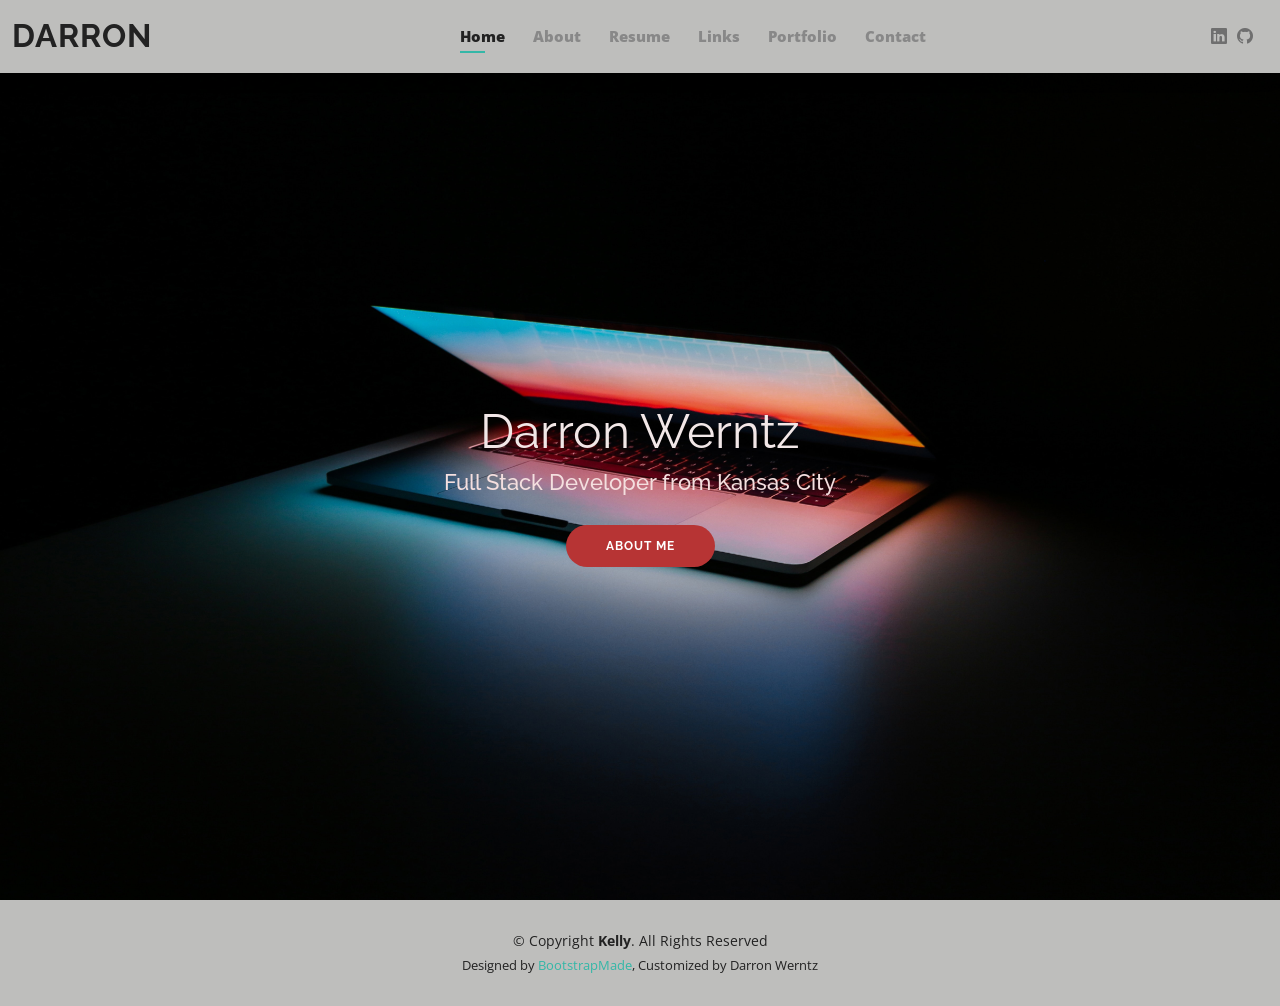
<file: PersonalSiteMVC/_Archive/index.html>
<!DOCTYPE html>
<html lang="en">

<head>
  <meta charset="utf-8">
  <meta content="width=device-width, initial-scale=1.0" name="viewport">

  <title>Darron Werntz - Index</title>
  <meta content="" name="description">
  <meta content="" name="keywords">

  <!-- Favicons -->
  <link href="assets/img/favicon32.png" rel="icon">
  <link href="assets/img/apple-touch-icon.png" rel="apple-touch-icon">

  <!-- Google Fonts -->
  <link href="https://fonts.googleapis.com/css?family=Open+Sans:300,300i,400,400i,600,600i,700,700i|Raleway:300,300i,400,400i,500,500i,600,600i,700,700i|Poppins:300,300i,400,400i,500,500i,600,600i,700,700i" rel="stylesheet">

  <!-- Vendor CSS Files -->
  <link href="assets/vendor/aos/aos.css" rel="stylesheet">
  <link href="assets/vendor/bootstrap/css/bootstrap.min.css" rel="stylesheet">
  <link href="assets/vendor/bootstrap-icons/bootstrap-icons.css" rel="stylesheet">
  <link href="assets/vendor/boxicons/css/boxicons.min.css" rel="stylesheet">
  <link href="assets/vendor/glightbox/css/glightbox.min.css" rel="stylesheet">
  <link href="assets/vendor/swiper/swiper-bundle.min.css" rel="stylesheet">

  <!-- Template Main CSS File -->
  <link href="assets/css/style.css" rel="stylesheet">

  <!-- =======================================================
  * Template Name: Kelly
  * Updated: Mar 10 2023 with Bootstrap v5.2.3
  * Template URL: https://bootstrapmade.com/kelly-free-bootstrap-cv-resume-html-template/
  * Author: BootstrapMade.com
  * License: https://bootstrapmade.com/license/
  ======================================================== -->
</head>

<body>

  <!-- ======= Header ======= -->
  <header id="header" class="fixed-top">
    <div class="container-fluid d-flex justify-content-between align-items-center">

      <h1 class="logo me-auto me-lg-0"><a href="index.html">Darron</a></h1>

      <nav id="navbar" class="navbar order-last order-lg-0">
        <ul>
          <li><a class="active" href="index.html">Home</a></li>
          <li><a href="about.html">About</a></li>
          <li><a href="resume.html">Resume</a></li>
          <li><a href="links.html">Links</a></li>
          <li><a href="portfolio.html">Portfolio</a></li>
          <li><a href="contact.html">Contact</a></li>
        </ul>
        <i class="bi bi-list mobile-nav-toggle"></i>
      </nav><!-- .navbar -->

      <div class="header-social-links">
        <a href="https://www.linkedin.com/in/darron-werntz-77b423255/" target = "_blank" class="linkedin"><i class="bi bi-linkedin"></i></i></a>
        <a href="https://github.com/DarronWerntz" target = "_blank" class="github"><i class="bi bi-github"></i>     
        </a>
      </div>

    </div>

  </header><!-- End Header -->

  <!-- ======= Hero Section ======= -->
  <section id="hero" class="d-flex align-items-center">
    <div class="container d-flex flex-column align-items-center" data-aos="zoom-in" data-aos-delay="100">
      <h1>Darron Werntz</h1>
      <h2>Full Stack Developer from Kansas City</h2>
      <a href="about.html" class="btn-about">About Me</a>
    </div>
  </section><!-- End Hero -->

  <!-- ======= Footer ======= -->
  <footer id="footer">
    <div class="container">
      <div class="copyright">
        &copy; Copyright <strong><span>Kelly</span></strong>. All Rights Reserved
      </div>
      <div class="credits">
        <!-- All the links in the footer should remain intact. -->
        <!-- You can delete the links only if you purchased the pro version. -->
        <!-- Licensing information: https://bootstrapmade.com/license/ -->
        <!-- Purchase the pro version with working PHP/AJAX contact form: https://bootstrapmade.com/kelly-free-bootstrap-cv-resume-html-template/ -->
        Designed by <a href="https://bootstrapmade.com/">BootstrapMade</a>, Customized by Darron Werntz</a>
      </div>
    </div>
  </footer><!-- End  Footer -->

  <div id="preloader"></div>
  <a href="#" class="back-to-top d-flex align-items-center justify-content-center"><i class="bi bi-arrow-up-short"></i></a>

  <!-- Vendor JS Files -->
  <script src="assets/vendor/purecounter/purecounter_vanilla.js"></script>
  <script src="assets/vendor/aos/aos.js"></script>
  <script src="assets/vendor/bootstrap/js/bootstrap.bundle.min.js"></script>
  <script src="assets/vendor/glightbox/js/glightbox.min.js"></script>
  <script src="assets/vendor/isotope-layout/isotope.pkgd.min.js"></script>
  <script src="assets/vendor/swiper/swiper-bundle.min.js"></script>
  <script src="assets/vendor/waypoints/noframework.waypoints.js"></script>
  <script src="assets/vendor/php-email-form/validate.js"></script>

  <!-- Template Main JS File -->
  <script src="assets/js/main.js"></script>

</body>

</html>
</file>
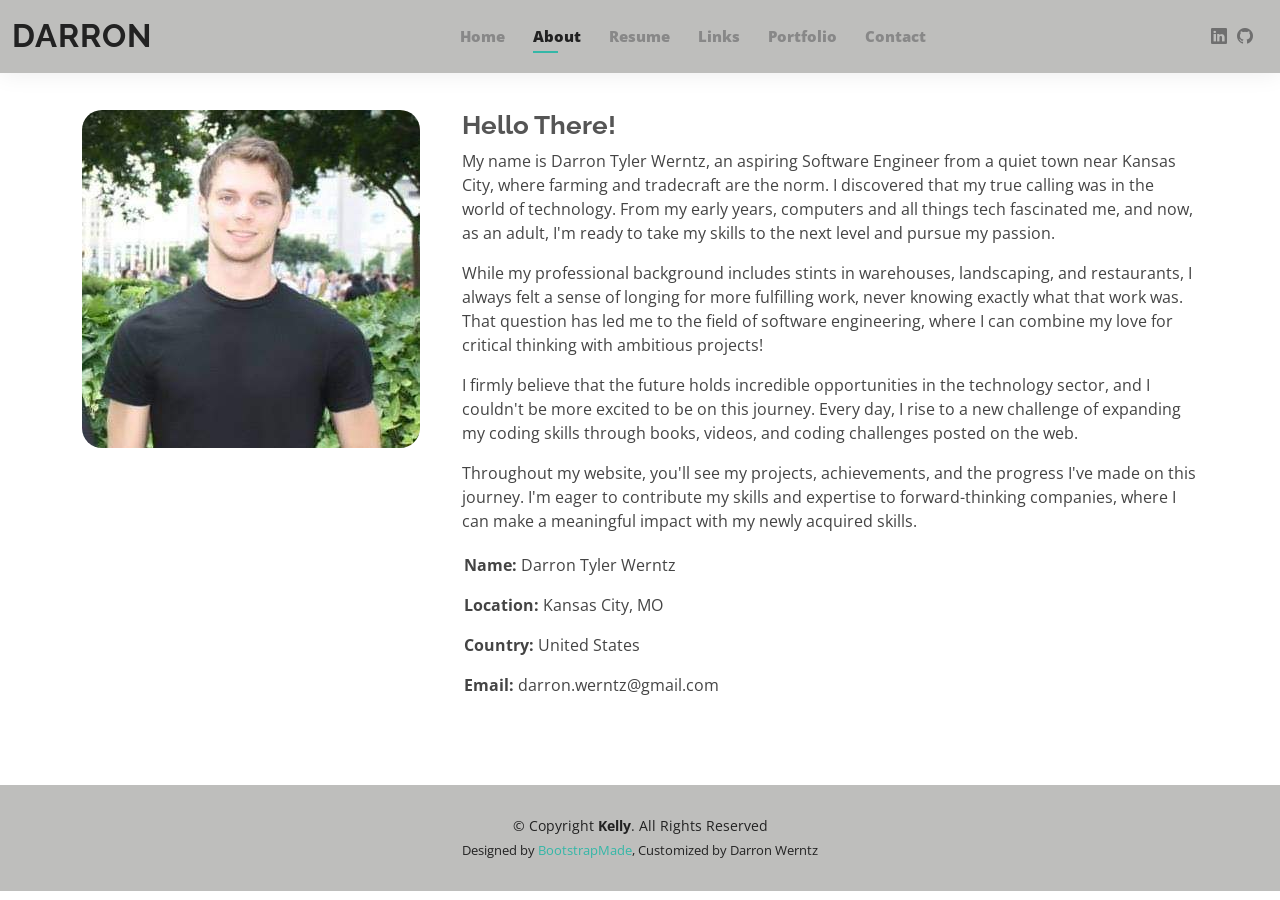
<file: PersonalSiteMVC/_Archive/about.html>
<!DOCTYPE html>
<html lang="en">

<head>
  <meta charset="utf-8">
  <meta content="width=device-width, initial-scale=1.0" name="viewport">

  <title>About - Darron Werntz</title>
  <meta content="" name="description">
  <meta content="" name="keywords">

  <!-- Favicons -->
  <link href="assets/img/favicon32.png" rel="icon">
  <link href="assets/img/apple-touch-icon.png" rel="apple-touch-icon">

  <!-- Google Fonts -->
  <link href="https://fonts.googleapis.com/css?family=Open+Sans:300,300i,400,400i,600,600i,700,700i|Raleway:300,300i,400,400i,500,500i,600,600i,700,700i|Poppins:300,300i,400,400i,500,500i,600,600i,700,700i" rel="stylesheet">

  <!-- Vendor CSS Files -->
  <link href="assets/vendor/aos/aos.css" rel="stylesheet">
  <link href="assets/vendor/bootstrap/css/bootstrap.min.css" rel="stylesheet">
  <link href="assets/vendor/bootstrap-icons/bootstrap-icons.css" rel="stylesheet">
  <link href="assets/vendor/boxicons/css/boxicons.min.css" rel="stylesheet">
  <link href="assets/vendor/glightbox/css/glightbox.min.css" rel="stylesheet">
  <link href="assets/vendor/swiper/swiper-bundle.min.css" rel="stylesheet">

  <!-- Template Main CSS File -->
  <link href="assets/css/style.css" rel="stylesheet">
  <!-- Enter your custom css file here -->

  <!-- =======================================================
  * Template Name: Kelly
  * Updated: Mar 10 2023 with Bootstrap v5.2.3
  * Template URL: https://bootstrapmade.com/kelly-free-bootstrap-cv-resume-html-template/
  * Author: BootstrapMade.com
  * License: https://bootstrapmade.com/license/
  ======================================================== -->
</head>

<body>

  <!-- ======= Header ======= -->
  <header id="header" class="fixed-top">
    <div class="container-fluid d-flex justify-content-between align-items-center">

      <h1 class="logo me-auto me-lg-0"><a href="index.html">Darron</a></h1>

      <nav id="navbar" class="navbar order-last order-lg-0">
        <ul>
          <li><a href="index.html">Home</a></li>
          <li><a class="active" href="about.html">About</a></li>
          <li><a href="resume.html">Resume</a></li>
          <li><a href="links.html">Links</a></li>
          <li><a href="portfolio.html">Portfolio</a></li>
          <li><a href="contact.html">Contact</a></li>
        </ul>
        <i class="bi bi-list mobile-nav-toggle"></i>
      </nav><!-- .navbar -->

      <div class="header-social-links">
        <a href="https://www.linkedin.com/in/darron-werntz-77b423255/" target = "_blank" class="linkedin"><i class="bi bi-linkedin"></i></i></a>
        <a href="https://github.com/DarronWerntz" target = "_blank" class="github"><i class="bi bi-github"></i>     
        </a>
      </div>

    </div>

  </header><!-- End Header -->

  <main id="main">

    <!-- ======= About Section ======= -->
    <section id="about" class="about">
      <div class="container" data-aos="fade-up">

        

        <div class="row">
          <div class="col-lg-4">
            <img src="assets/img/myself.jpg" class="img-fluid" alt="myself">
          </div>
          <div class="col-lg-8 pt-4 pt-lg-0 content">
            
           
              <h3>Hello There!</h3>            
              
              <p>
                My name is Darron Tyler Werntz, an aspiring Software Engineer from a quiet town near Kansas City, where farming and tradecraft are the norm. I discovered that my true calling was in the world of technology. From my early years, computers and all things tech fascinated me, and now, as an adult, I'm ready to take my skills to the next level and pursue my passion.
              </p>
              <p>
                While my professional background includes stints in warehouses, landscaping, and restaurants, I always felt a sense of longing for more fulfilling work, never knowing exactly what that work was. That question has led me to the field of software engineering, where I can combine my love for critical thinking with ambitious projects!
              </p>
              <p>
                I firmly believe that the future holds incredible opportunities in the technology sector, and I couldn't be more excited to be on this journey. Every day, I rise to a new challenge of expanding my coding skills through books, videos, and coding challenges posted on the web.
              </p>
              <p>
                Throughout my website, you'll see my projects, achievements, and the progress I've made on this journey. I'm eager to contribute my skills and expertise to forward-thinking companies, where I can make a meaningful impact with my newly acquired skills.
              </p>
              <div class="row">
                <div class="col-lg-6">
                  <ul>
                    <li><i class="bi bi-rounded-right"></i> <strong>Name:</strong> Darron Tyler Werntz</li>
                    <li><i class="bi bi-rounded-right"></i> <strong>Location:</strong> Kansas City, MO</li>
                    <li><i class="bi bi-rounded-right"></i> <strong>Country:</strong> United States</li>
                    <li><i class="bi bi-rounded-right"></i> <strong>Email:</strong> darron.werntz@gmail.com</li>
                  </ul>
                </div>
                
              </div>
            
          </div>
        </div>

      </div>
    </section><!-- End About Section -->

    
    

  </main><!-- End #main -->

  <!-- ======= Footer ======= -->
  <footer id="footer">
    <div class="container">
      <div class="copyright">
        &copy; Copyright <strong><span>Kelly</span></strong>. All Rights Reserved
      </div>
      <div class="credits">
        <!-- All the links in the footer should remain intact. -->
        <!-- You can delete the links only if you purchased the pro version. -->
        <!-- Licensing information: https://bootstrapmade.com/license/ -->
        <!-- Purchase the pro version with working PHP/AJAX contact form: https://bootstrapmade.com/kelly-free-bootstrap-cv-resume-html-template/ -->
        Designed by <a href="https://bootstrapmade.com/">BootstrapMade</a>, Customized by Darron Werntz</a>
      </div>
    </div>
  </footer><!-- End  Footer -->

  <div id="preloader"></div>
  <a href="#" class="back-to-top d-flex align-items-center justify-content-center"><i class="bi bi-arrow-up-short"></i></a>

  <!-- Vendor JS Files -->
  <script src="assets/vendor/purecounter/purecounter_vanilla.js"></script>
  <script src="assets/vendor/aos/aos.js"></script>
  <script src="assets/vendor/bootstrap/js/bootstrap.bundle.min.js"></script>
  <script src="assets/vendor/glightbox/js/glightbox.min.js"></script>
  <script src="assets/vendor/isotope-layout/isotope.pkgd.min.js"></script>
  <script src="assets/vendor/swiper/swiper-bundle.min.js"></script>
  <script src="assets/vendor/waypoints/noframework.waypoints.js"></script>
  <script src="assets/vendor/php-email-form/validate.js"></script>

  <!-- Template Main JS File -->
  <script src="assets/js/main.js"></script>

</body>

</html>
</file>
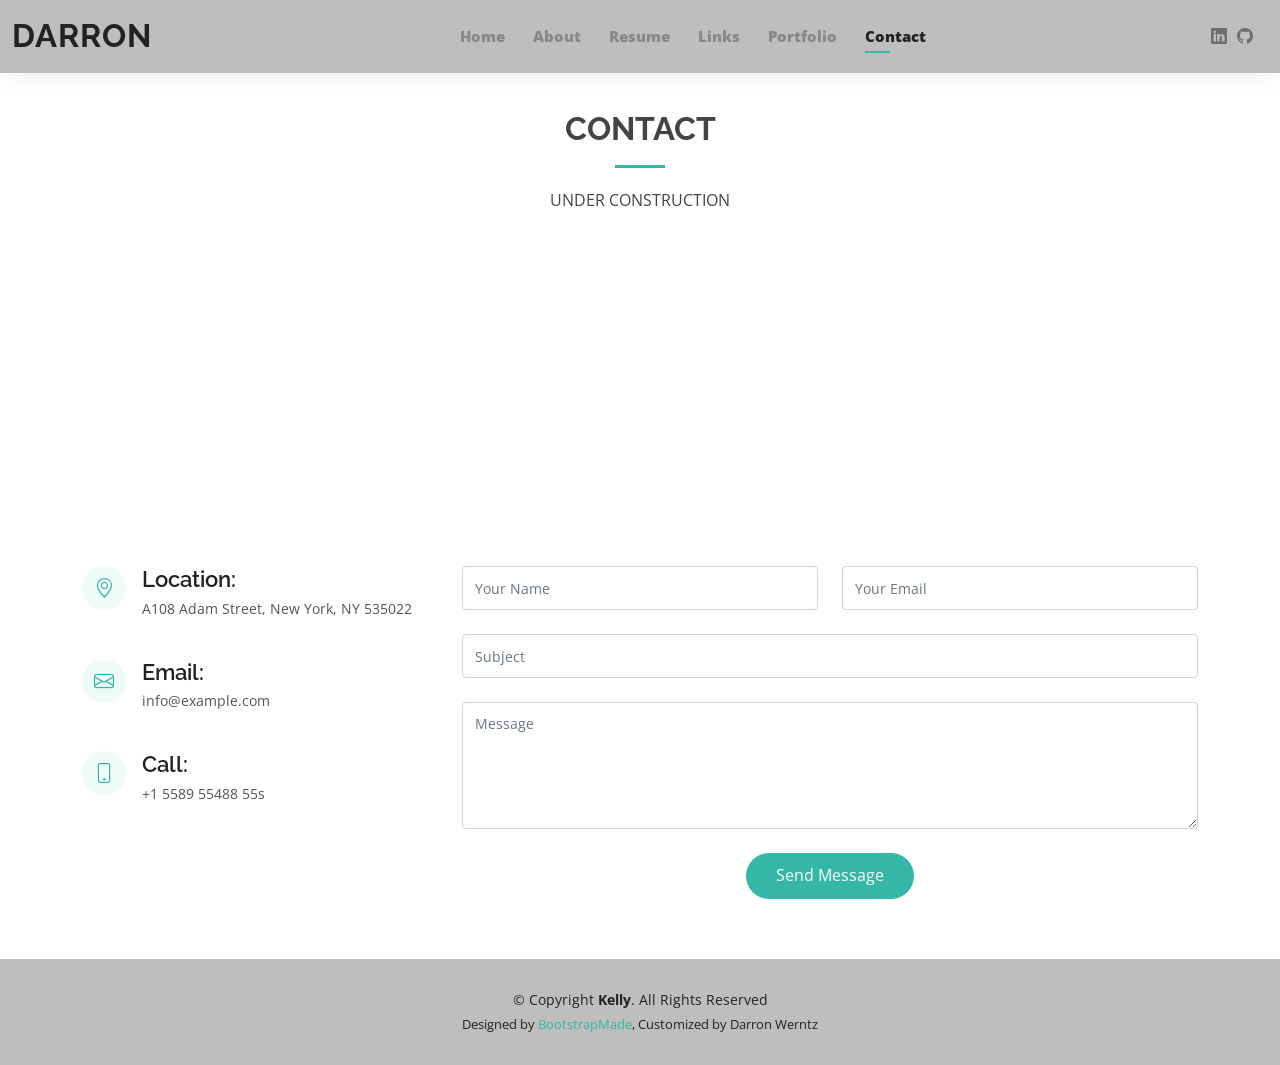
<file: PersonalSiteMVC/_Archive/contact.html>
<!DOCTYPE html>
<html lang="en">

<head>
  <meta charset="utf-8">
  <meta content="width=device-width, initial-scale=1.0" name="viewport">

  <title>Contact - Darron Werntz</title>
  <meta content="" name="description">
  <meta content="" name="keywords">

  <!-- Favicons -->
  <link href="assets/img/favicon32.png" rel="icon">
  <link href="assets/img/apple-touch-icon.png" rel="apple-touch-icon">

  <!-- Google Fonts -->
  <link href="https://fonts.googleapis.com/css?family=Open+Sans:300,300i,400,400i,600,600i,700,700i|Raleway:300,300i,400,400i,500,500i,600,600i,700,700i|Poppins:300,300i,400,400i,500,500i,600,600i,700,700i" rel="stylesheet">

  <!-- Vendor CSS Files -->
  <link href="assets/vendor/aos/aos.css" rel="stylesheet">
  <link href="assets/vendor/bootstrap/css/bootstrap.min.css" rel="stylesheet">
  <link href="assets/vendor/bootstrap-icons/bootstrap-icons.css" rel="stylesheet">
  <link href="assets/vendor/boxicons/css/boxicons.min.css" rel="stylesheet">
  <link href="assets/vendor/glightbox/css/glightbox.min.css" rel="stylesheet">
  <link href="assets/vendor/swiper/swiper-bundle.min.css" rel="stylesheet">

  <!-- Template Main CSS File -->
  <link href="assets/css/style.css" rel="stylesheet">

  <!-- =======================================================
  * Template Name: Kelly
  * Updated: Mar 10 2023 with Bootstrap v5.2.3
  * Template URL: https://bootstrapmade.com/kelly-free-bootstrap-cv-resume-html-template/
  * Author: BootstrapMade.com
  * License: https://bootstrapmade.com/license/
  ======================================================== -->
</head>

<body>

  <!-- ======= Header ======= -->
  <header id="header" class="fixed-top">
    <div class="container-fluid d-flex justify-content-between align-items-center">

      <h1 class="logo me-auto me-lg-0"><a href="index.html">Darron</a></h1>
      <!-- Uncomment below if you prefer to use an image logo -->
      <!-- <a href="index.html" class="logo"><img src="assets/img/logo.png" alt="" class="img-fluid"></a>-->

      <nav id="navbar" class="navbar order-last order-lg-0">
        <ul>
          <li><a href="index.html">Home</a></li>
          <li><a href="about.html">About</a></li>
          <li><a href="resume.html">Resume</a></li>
          <li><a href="links.html">Links</a></li>
          <li><a href="portfolio.html">Portfolio</a></li>
          <li><a class="active" href="contact.html">Contact</a></li>
        </ul>
        <i class="bi bi-list mobile-nav-toggle"></i>
      </nav><!-- .navbar -->

      <div class="header-social-links">
        <a href="https://www.linkedin.com/in/darron-werntz-77b423255/" target = "_blank" class="linkedin"><i class="bi bi-linkedin"></i></i></a>
        <a href="https://github.com/DarronWerntz" target = "_blank" class="github"><i class="bi bi-github"></i>     
        </a>
      </div>

    </div>

  </header><!-- End Header -->

  <main id="main">

    <!-- ======= Contact Section ======= -->
    <section id="contact" class="contact">
      <div class="container" data-aos="fade-up">

        <div class="section-title">
          <h2>Contact</h2>
          <p>UNDER CONSTRUCTION</p>
        </div>

        <div>
          <iframe style="border:0; width: 100%; height: 270px;" src="https://www.google.com/maps/embed?pb=!1m14!1m8!1m3!1d12097.433213460943!2d-74.0062269!3d40.7101282!3m2!1i1024!2i768!4f13.1!3m3!1m2!1s0x0%3A0xb89d1fe6bc499443!2sDowntown+Conference+Center!5e0!3m2!1smk!2sbg!4v1539943755621" frameborder="0" allowfullscreen></iframe>
        </div>

        <div class="row mt-5">

          <div class="col-lg-4">
            <div class="info">
              <div class="address">
                <i class="bi bi-geo-alt"></i>
                <h4>Location:</h4>
                <p>A108 Adam Street, New York, NY 535022</p>
              </div>

              <div class="email">
                <i class="bi bi-envelope"></i>
                <h4>Email:</h4>
                <p>info@example.com</p>
              </div>

              <div class="phone">
                <i class="bi bi-phone"></i>
                <h4>Call:</h4>
                <p>+1 5589 55488 55s</p>
              </div>

            </div>

          </div>

          <div class="col-lg-8 mt-5 mt-lg-0">

            <form action="forms/contact.php" method="post" role="form" class="php-email-form">
              <div class="row">
                <div class="col-md-6 form-group">
                  <input type="text" name="name" class="form-control" id="name" placeholder="Your Name" required>
                </div>
                <div class="col-md-6 form-group mt-3 mt-md-0">
                  <input type="email" class="form-control" name="email" id="email" placeholder="Your Email" required>
                </div>
              </div>
              <div class="form-group mt-3">
                <input type="text" class="form-control" name="subject" id="subject" placeholder="Subject" required>
              </div>
              <div class="form-group mt-3">
                <textarea class="form-control" name="message" rows="5" placeholder="Message" required></textarea>
              </div>
              <div class="my-3">
                <div class="loading">Loading</div>
                <div class="error-message"></div>
                <div class="sent-message">Your message has been sent. Thank you!</div>
              </div>
              <div class="text-center"><button type="submit">Send Message</button></div>
            </form>

          </div>

        </div>

      </div>
    </section><!-- End Contact Section -->

  </main><!-- End #main -->

  <!-- ======= Footer ======= -->
  <footer id="footer">
    <div class="container">
      <div class="copyright">
        &copy; Copyright <strong><span>Kelly</span></strong>. All Rights Reserved
      </div>
      <div class="credits">
        <!-- All the links in the footer should remain intact. -->
        <!-- You can delete the links only if you purchased the pro version. -->
        <!-- Licensing information: https://bootstrapmade.com/license/ -->
        <!-- Purchase the pro version with working PHP/AJAX contact form: https://bootstrapmade.com/kelly-free-bootstrap-cv-resume-html-template/ -->
        Designed by <a href="https://bootstrapmade.com/">BootstrapMade</a>, Customized by Darron Werntz</a>
      </div>
    </div>
  </footer><!-- End  Footer -->

  <div id="preloader"></div>
  <a href="#" class="back-to-top d-flex align-items-center justify-content-center"><i class="bi bi-arrow-up-short"></i></a>

  <!-- Vendor JS Files -->
  <script src="assets/vendor/purecounter/purecounter_vanilla.js"></script>
  <script src="assets/vendor/aos/aos.js"></script>
  <script src="assets/vendor/bootstrap/js/bootstrap.bundle.min.js"></script>
  <script src="assets/vendor/glightbox/js/glightbox.min.js"></script>
  <script src="assets/vendor/isotope-layout/isotope.pkgd.min.js"></script>
  <script src="assets/vendor/swiper/swiper-bundle.min.js"></script>
  <script src="assets/vendor/waypoints/noframework.waypoints.js"></script>
  <script src="assets/vendor/php-email-form/validate.js"></script>

  <!-- Template Main JS File -->
  <script src="assets/js/main.js"></script>

</body>

</html>
</file>
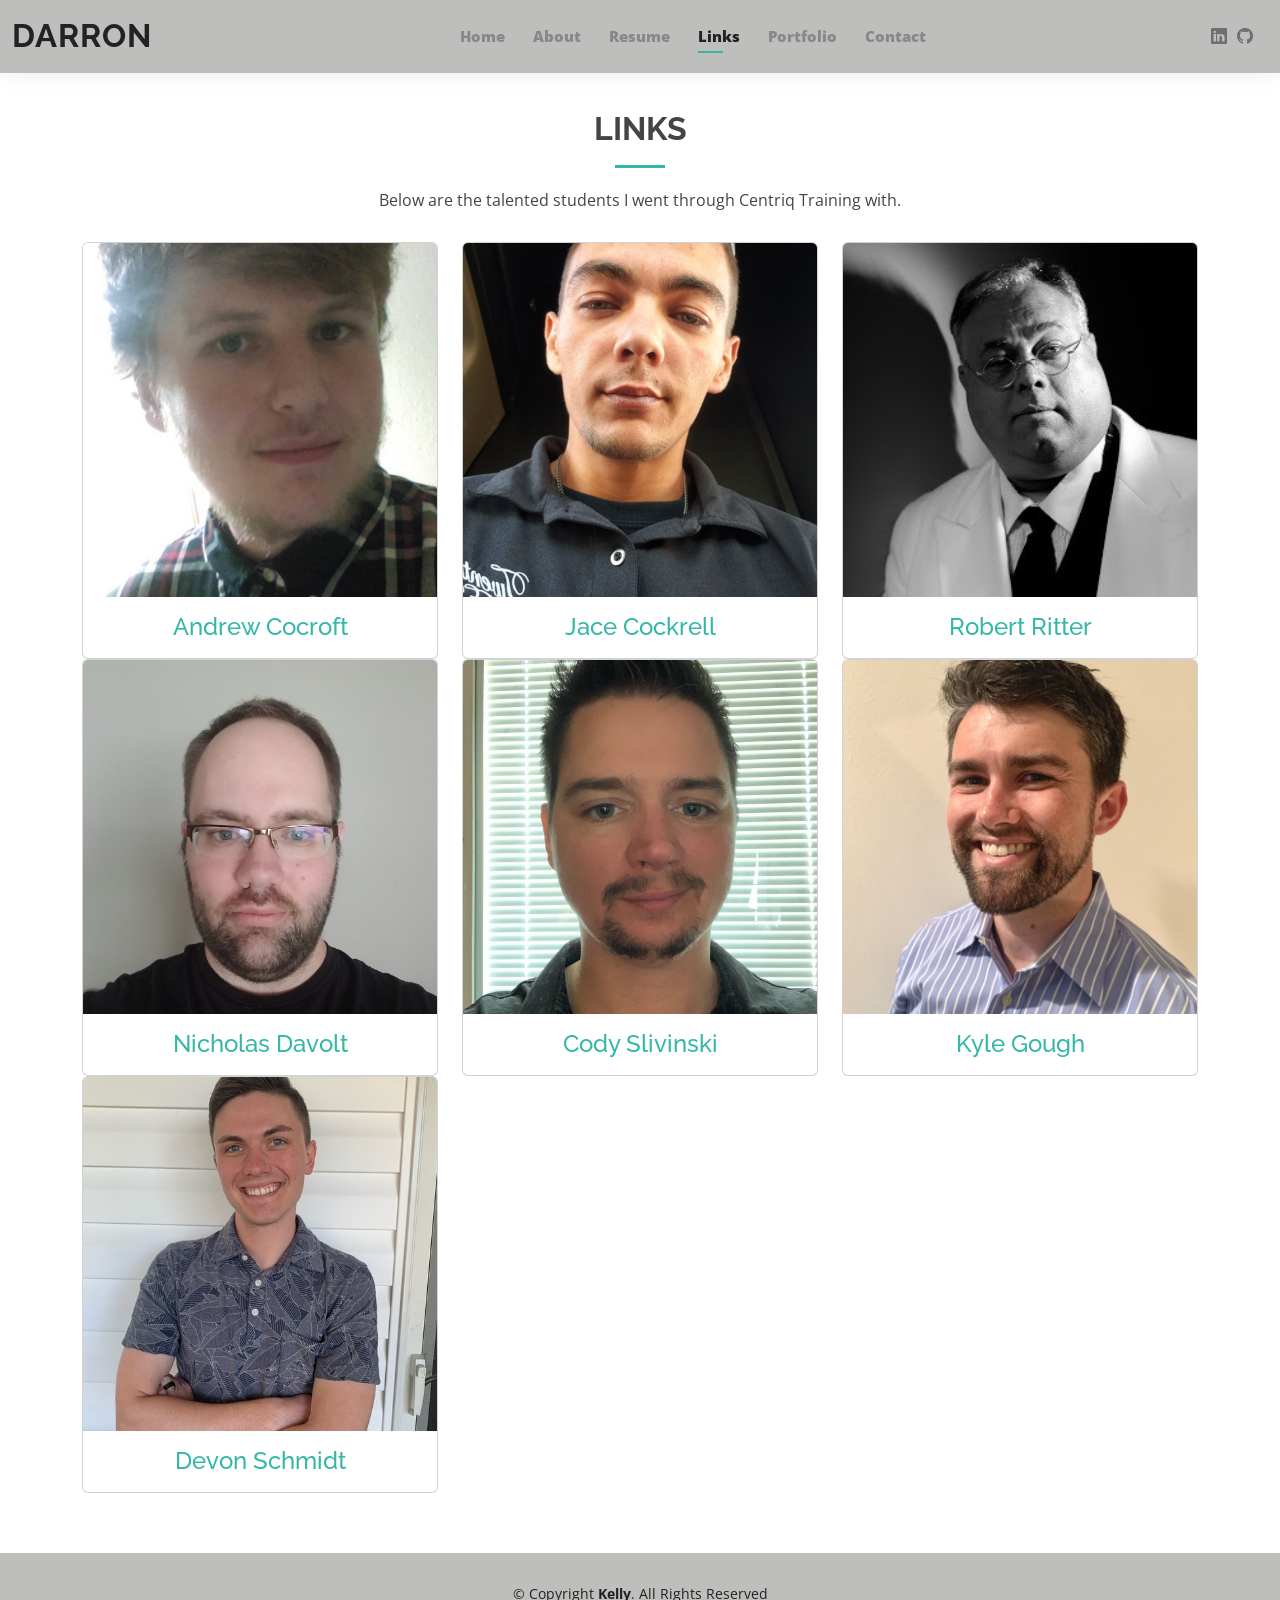
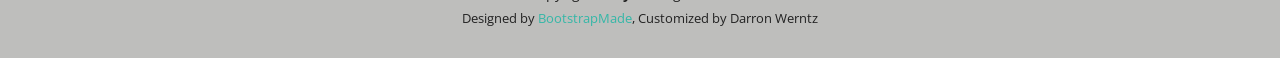
<file: PersonalSiteMVC/_Archive/links.html>
<!DOCTYPE html>
<html lang="en">

<head>
  <meta charset="utf-8">
  <meta content="width=device-width, initial-scale=1.0" name="viewport">

  <title>Links - Darron Werntz</title>
  <meta content="" name="description">
  <meta content="" name="keywords">

  <!-- Favicons -->
  <link href="assets/img/favicon32.png" rel="icon">
  <link href="assets/img/apple-touch-icon.png" rel="apple-touch-icon">

  <!-- Google Fonts -->
  <link href="https://fonts.googleapis.com/css?family=Open+Sans:300,300i,400,400i,600,600i,700,700i|Raleway:300,300i,400,400i,500,500i,600,600i,700,700i|Poppins:300,300i,400,400i,500,500i,600,600i,700,700i" rel="stylesheet">

  <!-- Vendor CSS Files -->
  <link href="assets/vendor/aos/aos.css" rel="stylesheet">
  <link href="assets/vendor/bootstrap/css/bootstrap.min.css" rel="stylesheet">
  <link href="assets/vendor/bootstrap-icons/bootstrap-icons.css" rel="stylesheet">
  <link href="assets/vendor/boxicons/css/boxicons.min.css" rel="stylesheet">
  <link href="assets/vendor/glightbox/css/glightbox.min.css" rel="stylesheet">
  <link href="assets/vendor/swiper/swiper-bundle.min.css" rel="stylesheet">

  <!-- Template Main CSS File -->
  <link href="assets/css/style.css" rel="stylesheet">
  <link href="assets/css/custom.css">

  <!-- =======================================================
  * Template Name: Kelly
  * Updated: Mar 10 2023 with Bootstrap v5.2.3
  * Template URL: https://bootstrapmade.com/kelly-free-bootstrap-cv-resume-html-template/
  * Author: BootstrapMade.com
  * License: https://bootstrapmade.com/license/
  ======================================================== -->
</head>

<body>

  <!-- ======= Header ======= -->
  <header id="header" class="fixed-top">
    <div class="container-fluid d-flex justify-content-between align-items-center">

      <h1 class="logo me-auto me-lg-0"><a href="index.html">Darron</a></h1>


      <nav id="navbar" class="navbar order-last order-lg-0">
        <ul>
          <li><a href="index.html">Home</a></li>
          <li><a href="about.html">About</a></li>
          <li><a href="resume.html">Resume</a></li>
          <li><a class="active" href="links.html">Links</a></li>
          <li><a href="portfolio.html">Portfolio</a></li>
          <li><a href="contact.html">Contact</a></li>
        </ul>
        <i class="bi bi-list mobile-nav-toggle"></i>
      </nav><!-- .navbar -->

      <div class="header-social-links">
        <a href="https://www.linkedin.com/in/darron-werntz-77b423255/" target = "_blank" class="linkedin"><i class="bi bi-linkedin"></i></i></a>
        <a href="https://github.com/DarronWerntz" target = "_blank" class="github"><i class="bi bi-github"></i>     
        </a>
      </div>

    </div>

  </header><!-- End Header -->

  <main id="main">

    <!-- ======= Services Section ======= -->
    <section id="services" class="services">
      <div class="container" data-aos="fade-up">

        <div class="section-title">
          <h2>Links</h2>
          <p>Below are the talented students I went through Centriq Training with.</p>
        </div>

        <div class="row">
          <div class="col-md-4 mb-4 mb-md-0">
              <a href="andcroft.com" target="_blank">
                  <div class="card h-100">
                      <img class="card-img-top" img src="assets/img/classMates/Andrew.jpg" class="img-fluid" alt="">
                      <div class="card-body text-center">
                          <h4 class="card-title m-0">Andrew Cocroft</h4>
                      </div>
                  </div>
              </a>
          </div>

          <div class="col-md-4 mb-4 mb-md-0">
              <a href="http://jacecockrell.com" target="_blank">
                  <div class="card h-100">
                      <img class="card-img-top" img src="assets/img/classMates/Jace.png" class="img-fluid" alt="">
                      <div class="card-body text-center">
                          <h4 class="card-title m-0">Jace Cockrell</h4>
                      </div>
                  </div>
              </a>
          </div>

          <div class="col-md-4 mb-4 mb-md-0">
              <a href="http://www.ritterhaus.net" target="_blank">
                  <div class="card h-100">
                    <img class="card-img-top" img src="assets/img/classMates/Rob.jpg" class="img-fluid" alt="">
                      <div class="card-body text-center">
                          <h4 class="card-title m-0">Robert Ritter</h4>
                      </div>
                  </div>
              </a>
          </div>
        </div>
      
      <div class="row">
          <div class="col-md-4 mb-4 mb-md-0">
              <a href="http://www.nicholasdavolt.com/" target="_blank">
                  <div class="card h-100">
                    <img class="card-img-top" img src="assets/img/classMates/Nicholas.jpg" class="img-fluid" alt="">
                      <div class="card-body text-center">
                          <h4 class="card-title m-0">Nicholas Davolt</h4>
                      </div>
                  </div>
              </a>
          </div>
          <div class="col-md-4 mb-4 mb-md-0">
              <a href="www.codyslivinski.com" target="_blank">
                  <div class="card h-100">
                    <img class="card-img-top" img src="assets/img/classMates/Cody.jpg" class="img-fluid" alt="">
                      <div class="card-body text-center">
                          <h4 class="card-title m-0">Cody Slivinski</h4>
                      </div>
                  </div>
              </a>
          </div>
          <div class="col-md-4">
              <a href="goughkyle.com ">
                  <div class="card h-100">
                    <img class="card-img-top" img src="assets/img/classMates/Kyle.jpg" class="img-fluid" alt="">
                      <div class="card-body text-center">
                          <h4 class="card-title m-0">Kyle Gough</h4>
                      </div>
                  </div>
              </a>
          </div>
      </div>
      <div class="row">
          <div class="col-md-4 mb-4 mb-md-0">
              <a href="devschmidt.com">
                  <div class="card h-100">
                      <img class="card-img-top" img src="assets/img/classMates/Devon.jpg" alt="">
                      <div class="card-body text-center">
                          <h4 class="card-title m-0">Devon Schmidt</h4>
                      </div>
                  </div>
              </a>
          </div>          
        </div>

      </div>
    </section><!-- End Services Section -->

  </main><!-- End #main -->

  <!-- ======= Footer ======= -->
  <footer id="footer">
    <div class="container">
      <div class="copyright">
        &copy; Copyright <strong><span>Kelly</span></strong>. All Rights Reserved
      </div>
      <div class="credits">
        <!-- All the links in the footer should remain intact. -->
        <!-- You can delete the links only if you purchased the pro version. -->
        <!-- Licensing information: https://bootstrapmade.com/license/ -->
        <!-- Purchase the pro version with working PHP/AJAX contact form: https://bootstrapmade.com/kelly-free-bootstrap-cv-resume-html-template/ -->
        Designed by <a href="https://bootstrapmade.com/">BootstrapMade</a>, Customized by Darron Werntz</a>
      </div>
    </div>
  </footer><!-- End  Footer -->

  <div id="preloader"></div>
  <a href="#" class="back-to-top d-flex align-items-center justify-content-center"><i class="bi bi-arrow-up-short"></i></a>

  <!-- Vendor JS Files -->
  <script src="assets/vendor/purecounter/purecounter_vanilla.js"></script>
  <script src="assets/vendor/aos/aos.js"></script>
  <script src="assets/vendor/bootstrap/js/bootstrap.bundle.min.js"></script>
  <script src="assets/vendor/glightbox/js/glightbox.min.js"></script>
  <script src="assets/vendor/isotope-layout/isotope.pkgd.min.js"></script>
  <script src="assets/vendor/swiper/swiper-bundle.min.js"></script>
  <script src="assets/vendor/waypoints/noframework.waypoints.js"></script>
  <script src="assets/vendor/php-email-form/validate.js"></script>

  <!-- Template Main JS File -->
  <script src="assets/js/main.js"></script>

</body>

</html>
</file>
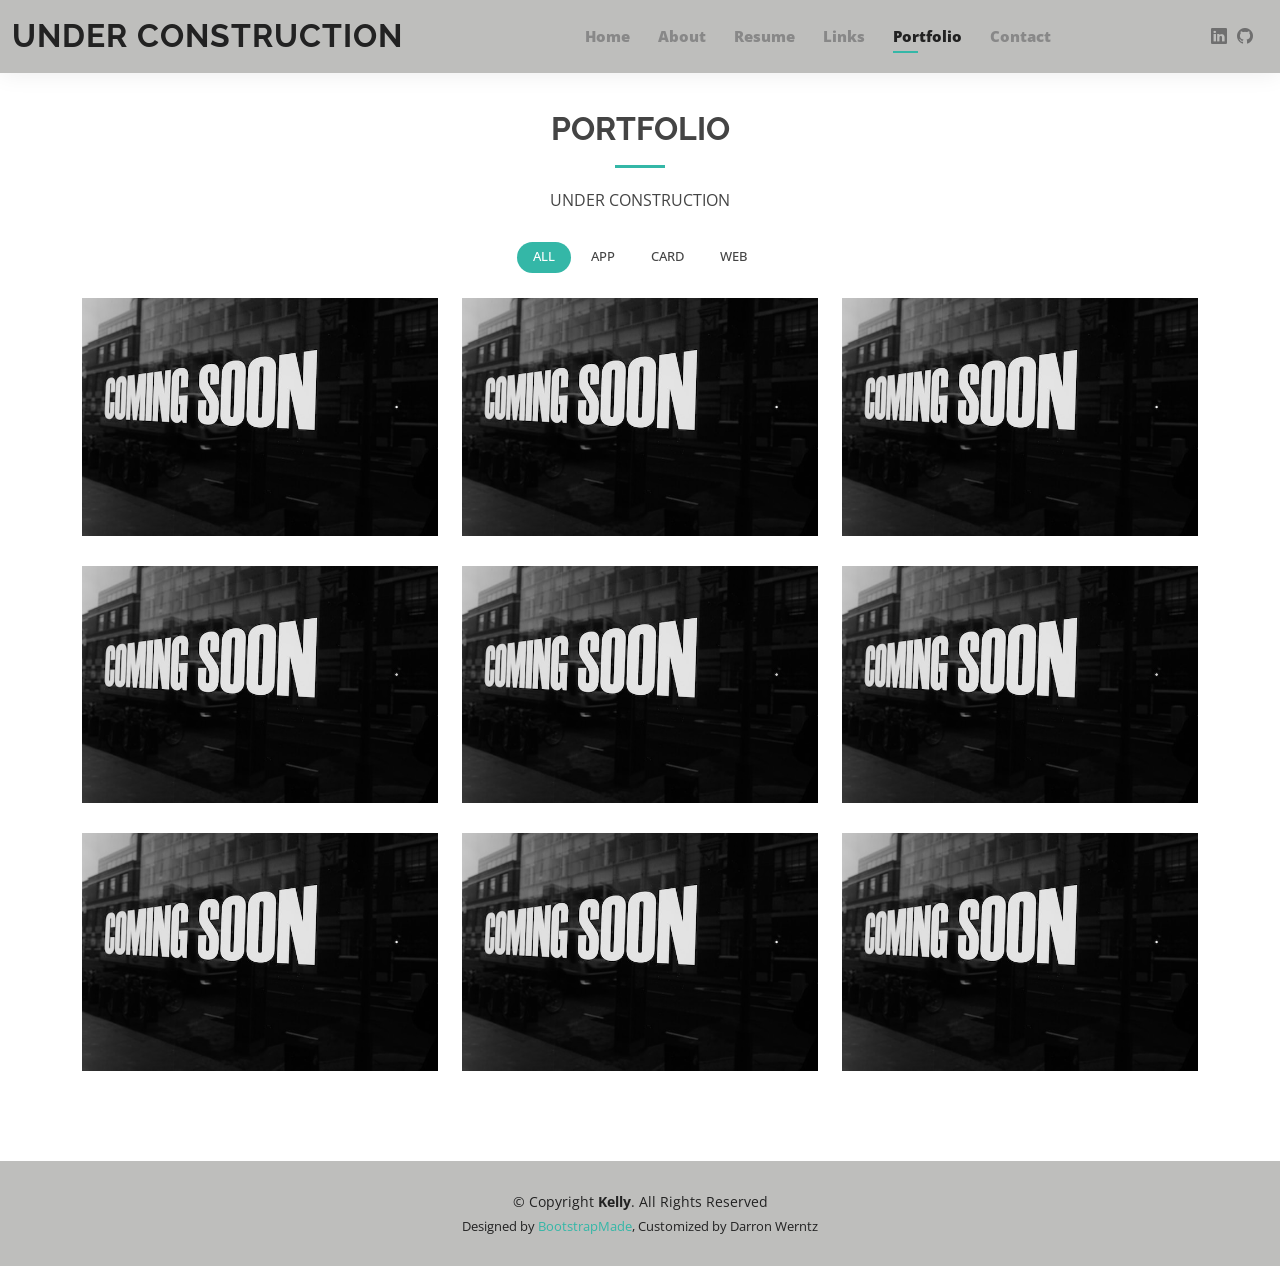
<file: PersonalSiteMVC/_Archive/portfolio.html>
<!DOCTYPE html>
<html lang="en">

<head>
  <meta charset="utf-8">
  <meta content="width=device-width, initial-scale=1.0" name="viewport">

  <title>Portfolio - Darron Werntz</title>
  <meta content="" name="description">
  <meta content="" name="keywords">

  <!-- Favicons -->
  <link href="assets/img/favicon32.png" rel="icon">
  <link href="assets/img/apple-touch-icon.png" rel="apple-touch-icon">

  <!-- Google Fonts -->
  <link href="https://fonts.googleapis.com/css?family=Open+Sans:300,300i,400,400i,600,600i,700,700i|Raleway:300,300i,400,400i,500,500i,600,600i,700,700i|Poppins:300,300i,400,400i,500,500i,600,600i,700,700i" rel="stylesheet">

  <!-- Vendor CSS Files -->
  <link href="assets/vendor/aos/aos.css" rel="stylesheet">
  <link href="assets/vendor/bootstrap/css/bootstrap.min.css" rel="stylesheet">
  <link href="assets/vendor/bootstrap-icons/bootstrap-icons.css" rel="stylesheet">
  <link href="assets/vendor/boxicons/css/boxicons.min.css" rel="stylesheet">
  <link href="assets/vendor/glightbox/css/glightbox.min.css" rel="stylesheet">
  <link href="assets/vendor/swiper/swiper-bundle.min.css" rel="stylesheet">

  <!-- Template Main CSS File -->
  <link href="assets/css/style.css" rel="stylesheet">

  <!-- =======================================================
  * Template Name: Kelly
  * Updated: Mar 10 2023 with Bootstrap v5.2.3
  * Template URL: https://bootstrapmade.com/kelly-free-bootstrap-cv-resume-html-template/
  * Author: BootstrapMade.com
  * License: https://bootstrapmade.com/license/
  ======================================================== -->
</head>

<body>

  <!-- ======= Header ======= -->
  <header id="header" class="fixed-top">
    <div class="container-fluid d-flex justify-content-between align-items-center">

      <h1 class="logo me-auto me-lg-0"><a href="index.html">UNDER CONSTRUCTION</a></h1>


      <nav id="navbar" class="navbar order-last order-lg-0">
        <ul>
          <li><a href="index.html">Home</a></li>
          <li><a href="about.html">About</a></li>
          <li><a href="resume.html">Resume</a></li>
          <li><a href="links.html">Links</a></li>
          <li><a class="active" href="portfolio.html">Portfolio</a></li>
          <li><a href="contact.html">Contact</a></li>
        </ul>
        <i class="bi bi-list mobile-nav-toggle"></i>
      </nav><!-- .navbar -->

      <div class="header-social-links">
        <a href="https://www.linkedin.com/in/darron-werntz-77b423255/" target = "_blank" class="linkedin"><i class="bi bi-linkedin"></i></i></a>
        <a href="https://github.com/DarronWerntz" target = "_blank" class="github"><i class="bi bi-github"></i>     
        </a>
      </div>

    </div>

  </header><!-- End Header -->

  <main id="main">

    <!-- ======= Portfolio Section ======= -->
    <section id="portfolio" class="portfolio">
      <div class="container" data-aos="fade-up">

        <div class="section-title">
          <h2>Portfolio</h2>
          <p>UNDER CONSTRUCTION</p>
        </div>

        <div class="row" data-aos="fade-up" data-aos-delay="100">
          <div class="col-lg-12 d-flex justify-content-center">
            <ul id="portfolio-flters">
              <li data-filter="*" class="filter-active">All</li>
              <li data-filter=".filter-app">App</li>
              <li data-filter=".filter-card">Card</li>
              <li data-filter=".filter-web">Web</li>
            </ul>
          </div>
        </div>

        <div class="row portfolio-container" data-aos="fade-up" data-aos-delay="200">

          <div class="col-lg-4 col-md-6 portfolio-item filter-app">
            <div class="portfolio-wrap">
              <img src="assets/img/portfolio/ComingSoon.jpg" class="img-fluid" alt="">
              <div class="portfolio-info">
                <h4>App 1</h4>
                <p>App</p>
                <div class="portfolio-links">
                  <a href="assets/img/portfolio/ComingSoon.jpg" data-gallery="portfolioGallery" class="portfolio-lightbox" title="App 1"><i class="bx bx-plus"></i></a>
                  <a href="portfolio-details.html" class="portfolio-details-lightbox" data-glightbox="type: external" title="Portfolio Details"><i class="bx bx-link"></i></a>
                </div>
              </div>
            </div>
          </div>

          <div class="col-lg-4 col-md-6 portfolio-item filter-web">
            <div class="portfolio-wrap">
              <img src="assets/img/portfolio/ComingSoon.jpg" class="img-fluid" alt="">
              <div class="portfolio-info">
                <h4>Web 3</h4>
                <p>Web</p>
                <div class="portfolio-links">
                  <a href="assets/img/portfolio/ComingSoon.jpg" data-gallery="portfolioGallery" class="portfolio-lightbox" title="Web 3"><i class="bx bx-plus"></i></a>
                  <a href="portfolio-details.html" class="portfolio-details-lightbox" data-glightbox="type: external" title="Portfolio Details"><i class="bx bx-link"></i></a>
                </div>
              </div>
            </div>
          </div>

          <div class="col-lg-4 col-md-6 portfolio-item filter-app">
            <div class="portfolio-wrap">
              <img src="assets/img/portfolio/ComingSoon.jpg" class="img-fluid" alt="">
              <div class="portfolio-info">
                <h4>App 2</h4>
                <p>App</p>
                <div class="portfolio-links">
                  <a href="assets/img/portfolio/ComingSoon.jpg" data-gallery="portfolioGallery" class="portfolio-lightbox" title="App 2"><i class="bx bx-plus"></i></a>
                  <a href="portfolio-details.html" class="portfolio-details-lightbox" data-glightbox="type: external" title="Portfolio Details"><i class="bx bx-link"></i></a>
                </div>
              </div>
            </div>
          </div>

          <div class="col-lg-4 col-md-6 portfolio-item filter-card">
            <div class="portfolio-wrap">
              <img src="assets/img/portfolio/ComingSoon.jpg" class="img-fluid" alt="">
              <div class="portfolio-info">
                <h4>Card 2</h4>
                <p>Card</p>
                <div class="portfolio-links">
                  <a href="assets/img/portfolio/ComingSoon.jpg" data-gallery="portfolioGallery" class="portfolio-lightbox" title="Card 2"><i class="bx bx-plus"></i></a>
                  <a href="portfolio-details.html" class="portfolio-details-lightbox" data-glightbox="type: external" title="Portfolio Details"><i class="bx bx-link"></i></a>
                </div>
              </div>
            </div>
          </div>

          <div class="col-lg-4 col-md-6 portfolio-item filter-web">
            <div class="portfolio-wrap">
              <img src="assets/img/portfolio/ComingSoon.jpg" class="img-fluid" alt="">
              <div class="portfolio-info">
                <h4>Web 2</h4>
                <p>Web</p>
                <div class="portfolio-links">
                  <a href="assets/img/portfolio/ComingSoon.jpg" data-gallery="portfolioGallery" class="portfolio-lightbox" title="Web 2"><i class="bx bx-plus"></i></a>
                  <a href="portfolio-details.html" class="portfolio-details-lightbox" data-glightbox="type: external" title="Portfolio Details"><i class="bx bx-link"></i></a>
                </div>
              </div>
            </div>
          </div>

          <div class="col-lg-4 col-md-6 portfolio-item filter-app">
            <div class="portfolio-wrap">
              <img src="assets/img/portfolio/ComingSoon.jpg" class="img-fluid" alt="">
              <div class="portfolio-info">
                <h4>App 3</h4>
                <p>App</p>
                <div class="portfolio-links">
                  <a href="assets/img/portfolio/ComingSoon.jpg" data-gallery="portfolioGallery" class="portfolio-lightbox" title="App 3"><i class="bx bx-plus"></i></a>
                  <a href="portfolio-details.html" class="portfolio-details-lightbox" data-glightbox="type: external" title="Portfolio Details"><i class="bx bx-link"></i></a>
                </div>
              </div>
            </div>
          </div>

          <div class="col-lg-4 col-md-6 portfolio-item filter-card">
            <div class="portfolio-wrap">
              <img src="assets/img/portfolio/ComingSoon.jpg" class="img-fluid" alt="">
              <div class="portfolio-info">
                <h4>Card 1</h4>
                <p>Card</p>
                <div class="portfolio-links">
                  <a href="assets/img/portfolio/ComingSoon.jpg" data-gallery="portfolioGallery" class="portfolio-lightbox" title="Card 1"><i class="bx bx-plus"></i></a>
                  <a href="portfolio-details.html" class="portfolio-details-lightbox" data-glightbox="type: external" title="Portfolio Details"><i class="bx bx-link"></i></a>
                </div>
              </div>
            </div>
          </div>

          <div class="col-lg-4 col-md-6 portfolio-item filter-card">
            <div class="portfolio-wrap">
              <img src="assets/img/portfolio/ComingSoon.jpg" class="img-fluid" alt="">
              <div class="portfolio-info">
                <h4>Card 3</h4>
                <p>Card</p>
                <div class="portfolio-links">
                  <a href="assets/img/portfolio/ComingSoon.jpg" data-gallery="portfolioGallery" class="portfolio-lightbox" title="Card 3"><i class="bx bx-plus"></i></a>
                  <a href="portfolio-details.html" class="portfolio-details-lightbox" data-glightbox="type: external" title="Portfolio Details"><i class="bx bx-link"></i></a>
                </div>
              </div>
            </div>
          </div>

          <div class="col-lg-4 col-md-6 portfolio-item filter-web">
            <div class="portfolio-wrap">
              <img src="assets/img/portfolio/ComingSoon.jpg" class="img-fluid" alt="">
              <div class="portfolio-info">
                <h4>Web 3</h4>
                <p>Web</p>
                <div class="portfolio-links">
                  <a href="assets/img/portfolio/ComingSoon.jpg" data-gallery="portfolioGallery" class="portfolio-lightbox" title="Web 3"><i class="bx bx-plus"></i></a>
                  <a href="portfolio-details.html" class="portfolio-details-lightbox" data-glightbox="type: external" title="Portfolio Details"><i class="bx bx-link"></i></a>
                </div>
              </div>
            </div>
          </div>

        </div>

      </div>
    </section><!-- End Portfolio Section -->

  </main><!-- End #main -->

  <!-- ======= Footer ======= -->
  <footer id="footer">
    <div class="container">
      <div class="copyright">
        &copy; Copyright <strong><span>Kelly</span></strong>. All Rights Reserved
      </div>
      <div class="credits">
        <!-- All the links in the footer should remain intact. -->
        <!-- You can delete the links only if you purchased the pro version. -->
        <!-- Licensing information: https://bootstrapmade.com/license/ -->
        <!-- Purchase the pro version with working PHP/AJAX contact form: https://bootstrapmade.com/kelly-free-bootstrap-cv-resume-html-template/ -->
        Designed by <a href="https://bootstrapmade.com/">BootstrapMade</a>, Customized by Darron Werntz</a>
      </div>
    </div>
  </footer><!-- End  Footer -->

  <div id="preloader"></div>
  <a href="#" class="back-to-top d-flex align-items-center justify-content-center"><i class="bi bi-arrow-up-short"></i></a>

  <!-- Vendor JS Files -->
  <script src="assets/vendor/purecounter/purecounter_vanilla.js"></script>
  <script src="assets/vendor/aos/aos.js"></script>
  <script src="assets/vendor/bootstrap/js/bootstrap.bundle.min.js"></script>
  <script src="assets/vendor/glightbox/js/glightbox.min.js"></script>
  <script src="assets/vendor/isotope-layout/isotope.pkgd.min.js"></script>
  <script src="assets/vendor/swiper/swiper-bundle.min.js"></script>
  <script src="assets/vendor/waypoints/noframework.waypoints.js"></script>
  <script src="assets/vendor/php-email-form/validate.js"></script>

  <!-- Template Main JS File -->
  <script src="assets/js/main.js"></script>

</body>

</html>
</file>
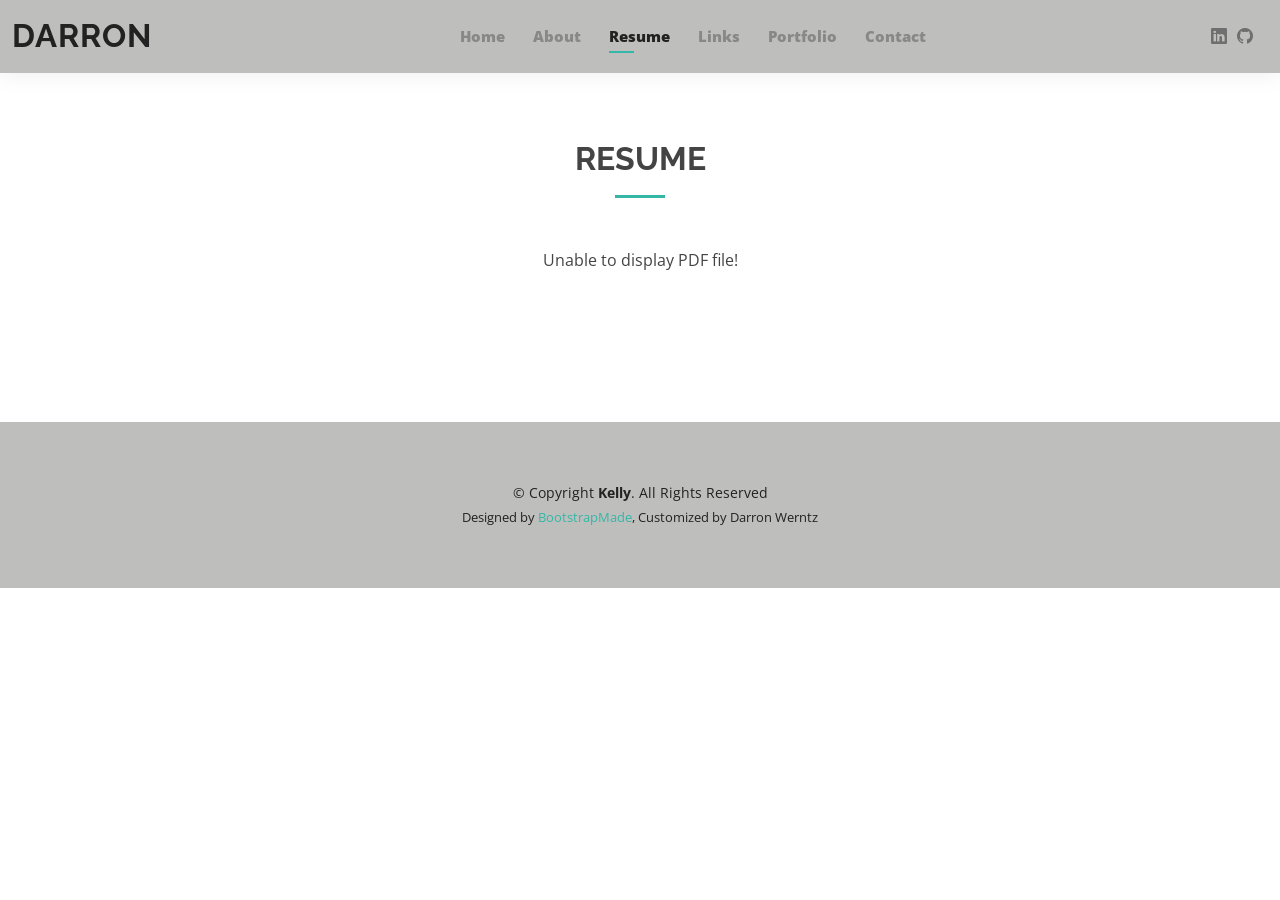
<file: PersonalSiteMVC/_Archive/resume.html>
<!DOCTYPE html>
<html lang="en">

<head>
  <meta charset="utf-8">
  <meta content="width=device-width, initial-scale=1.0" name="viewport">

  <title>Resume - Darron Werntz</title>
  <meta content="" name="description">
  <meta content="" name="keywords">

  <!-- Favicons -->
  <link href="assets/img/favicon32.png" rel="icon">
  <link href="assets/img/apple-touch-icon.png" rel="apple-touch-icon">

  <!-- Google Fonts -->
  <link href="https://fonts.googleapis.com/css?family=Open+Sans:300,300i,400,400i,600,600i,700,700i|Raleway:300,300i,400,400i,500,500i,600,600i,700,700i|Poppins:300,300i,400,400i,500,500i,600,600i,700,700i" rel="stylesheet">

  <!-- Vendor CSS Files -->
  <link href="assets/vendor/aos/aos.css" rel="stylesheet">
  <link href="assets/vendor/bootstrap/css/bootstrap.min.css" rel="stylesheet">
  <link href="assets/vendor/bootstrap-icons/bootstrap-icons.css" rel="stylesheet">
  <link href="assets/vendor/boxicons/css/boxicons.min.css" rel="stylesheet">
  <link href="assets/vendor/glightbox/css/glightbox.min.css" rel="stylesheet">
  <link href="assets/vendor/swiper/swiper-bundle.min.css" rel="stylesheet">

  <!-- Template Main CSS File -->
  <link href="assets/css/style.css" rel="stylesheet">

  <!-- =======================================================
  * Template Name: Kelly
  * Updated: Mar 10 2023 with Bootstrap v5.2.3
  * Template URL: https://bootstrapmade.com/kelly-free-bootstrap-cv-resume-html-template/
  * Author: BootstrapMade.com
  * License: https://bootstrapmade.com/license/
  ======================================================== -->
</head>

<body>

  <!-- ======= Header ======= -->
  <header id="header" class="fixed-top">
    <div class="container-fluid d-flex justify-content-between align-items-center">

      <h1 class="logo me-auto me-lg-0"><a href="index.html">Darron</a></h1>


      <nav id="navbar" class="navbar order-last order-lg-0">
        <ul>
          <li><a href="index.html">Home</a></li>
          <li><a href="about.html">About</a></li>
          <li><a class="active" href="resume.html">Resume</a></li>
          <li><a href="links.html">Links</a></li>
          <li><a href="portfolio.html">Portfolio</a></li>
          <li><a href="contact.html">Contact</a></li>
        </ul>
        <i class="bi bi-list mobile-nav-toggle"></i>
      </nav><!-- .navbar -->

      <div class="header-social-links">
        <a href="https://www.linkedin.com/in/darron-werntz-77b423255/" target = "_blank" class="linkedin"><i class="bi bi-linkedin"></i></i></a>
        <a href="https://github.com/DarronWerntz" target = "_blank" class="github"><i class="bi bi-github"></i>     
        </a>
      </div>

    </div>

  </header><!-- End Header -->

  <main id="main">

    <!-- ======= Resume Section ======= -->
    <section id="resume" class="resume">
      <div class="container" data-aos="fade-up">

        <div class="section-title">
          <h2>Resume</h2>    

        <div class="container">
          <object data="files/Darron Werntz Resume IT.pdf" type="application/pdf" width="100%" height="600px">
            <p>
              Unable to display PDF file! <a href="files/Darron Werntz Resume IT.pdf"></a>
            </p>
          </object>
            <style>
              .container{padding: 30px;}
            </style>
        </div>

      </div>
    </section><!-- End Resume Section -->

  </main><!-- End #main -->

  <!-- ======= Footer ======= -->
  <footer id="footer">
    <div class="container">
      <div class="copyright">
        &copy; Copyright <strong><span>Kelly</span></strong>. All Rights Reserved
      </div>
      <div class="credits">
        <!-- All the links in the footer should remain intact. -->
        <!-- You can delete the links only if you purchased the pro version. -->
        <!-- Licensing information: https://bootstrapmade.com/license/ -->
        <!-- Purchase the pro version with working PHP/AJAX contact form: https://bootstrapmade.com/kelly-free-bootstrap-cv-resume-html-template/ -->
        Designed by <a href="https://bootstrapmade.com/">BootstrapMade</a>, Customized by Darron Werntz</a>
      </div>
    </div>
  </footer><!-- End  Footer -->

  <div id="preloader"></div>
  <a href="#" class="back-to-top d-flex align-items-center justify-content-center"><i class="bi bi-arrow-up-short"></i></a>

  <!-- Vendor JS Files -->
  <script src="assets/vendor/purecounter/purecounter_vanilla.js"></script>
  <script src="assets/vendor/aos/aos.js"></script>
  <script src="assets/vendor/bootstrap/js/bootstrap.bundle.min.js"></script>
  <script src="assets/vendor/glightbox/js/glightbox.min.js"></script>
  <script src="assets/vendor/isotope-layout/isotope.pkgd.min.js"></script>
  <script src="assets/vendor/swiper/swiper-bundle.min.js"></script>
  <script src="assets/vendor/waypoints/noframework.waypoints.js"></script>
  <script src="assets/vendor/php-email-form/validate.js"></script>

  <!-- Template Main JS File -->
  <script src="assets/js/main.js"></script>

</body>

</html>
</file>
<file: PersonalSiteMVC/_Archive/assets/css/custom.css>
.links .icon-box {
    float: left;
    width: 100px;
    height: 100px;
    object-fit: cover;
}
</file>
<file: PersonalSiteMVC/_Archive/assets/css/style.css>
/**
* Template Name: Kelly
* Updated: Mar 10 2023 with Bootstrap v5.2.3
* Template URL: https://bootstrapmade.com/kelly-free-bootstrap-cv-resume-html-template/
* Author: BootstrapMade.com
* License: https://bootstrapmade.com/license/
*/

/*--------------------------------------------------------------
# General
--------------------------------------------------------------*/
body {
  font-family: "Open Sans", sans-serif;
  color: #444444;
}

a {
  color: #34b7a7;
  text-decoration: none;
}

a:hover {
  color: #51cdbe;
  text-decoration: none;
}

h1,
h2,
h3,
h4,
h5,
h6 {
  font-family: "Raleway", sans-serif;
}

#main {
  margin-top: 50px;
}

@media (max-width: 992px) {
  #main {
    margin-top: 30px;
  }
}

/*--------------------------------------------------------------
# Preloader
--------------------------------------------------------------*/
#preloader {
  position: fixed;
  top: 0;
  left: 0;
  right: 0;
  bottom: 0;
  z-index: 9999;
  overflow: hidden;
  background: #fff;
}

#preloader:before {
  content: "";
  position: fixed;
  top: calc(50% - 30px);
  left: calc(50% - 30px);
  border: 6px solid #b77834;
  border-top-color: #dcf5f2;
  border-radius: 50%;
  width: 60px;
  height: 60px;
  animation: animate-preloader 1s linear infinite;
}

@keyframes animate-preloader {
  0% {
    transform: rotate(0deg);
  }

  100% {
    transform: rotate(360deg);
  }
}

/*--------------------------------------------------------------
# Back to top button
--------------------------------------------------------------*/
.back-to-top {
  position: fixed;
  visibility: hidden;
  opacity: 0;
  right: 15px;
  bottom: 15px;
  z-index: 996;
  background: #34b7a7;
  width: 40px;
  height: 40px;
  border-radius: 50px;
  transition: all 0.4s;
}

.back-to-top i {
  font-size: 24px;
  color: #fff;
  line-height: 0;
}

.back-to-top:hover {
  background: #49cbbb;
  color: #fff;
}

.back-to-top.active {
  visibility: visible;
  opacity: 1;
}

/*--------------------------------------------------------------
# Header
--------------------------------------------------------------*/
#header {
  background: #bebebc;
  box-shadow: 0px 0px 25px 0 rgba(0, 0, 0, 0.08);
  z-index: 997;
  padding: 15px 0;
}

#header .logo {
  font-size: 32px;
  margin: 0;
  padding: 0;
  line-height: 1;
  font-weight: Bold;
  letter-spacing: 1px;
  text-transform: uppercase;
}

#header .logo a {
  color: #222222;
}

#header .logo img {
  max-height: 40px;
}

@media (max-width: 992px) {
  #header .logo {
    font-size: 28px;
  }
}

/*--------------------------------------------------------------
# Header Social Links
--------------------------------------------------------------*/
.header-social-links {
  padding-right: 15px;
}

.header-social-links a {
  color: #6f6f6f;
  padding-left: 6px;
  display: inline-block;
  line-height: 0px;
  transition: 0.3s;
  font-size: 16px;
}

.header-social-links a:hover {
  color: #34b7a7;
}

/*--------------------------------------------------------------
# Navigation Menu
--------------------------------------------------------------*/
/**
* Desktop Navigation 
*/
.navbar {
  padding: 0;
}

.navbar ul {
  margin: 0;
  padding: 0;
  display: flex;
  list-style: none;
  align-items: center;
}

.navbar li {
  position: relative;
  padding: 10px 0 10px 28px;
}

.navbar a,
.navbar a:focus {
  display: flex;
  align-items: center;
  justify-content: space-between;
  font-family: "Open Sans", sans-serif;
  font-size: 15px;
  font-weight: 900;
  color: #888888;
  white-space: nowrap;
  transition: 0.3s;
  position: relative;
}

.navbar a i,
.navbar a:focus i {
  font-size: 12px;
  line-height: 0;
  margin-left: 5px;
}

.navbar>ul>li>a:before {
  content: "";
  position: absolute;
  width: 0;
  height: 2px;
  bottom: -5px;
  left: 0;
  background-color: #34b7a7;
  visibility: hidden;
  width: 0px;
  transition: all 0.3s ease-in-out 0s;
}

.navbar a:hover:before,
.navbar li:hover>a:before,
.navbar .active:before {
  visibility: visible;
  width: 25px;
}

.navbar a:hover,
.navbar .active,
.navbar .active:focus,
.navbar li:hover>a {
  color: #222222;
}

.navbar .dropdown ul {
  display: block;
  position: absolute;
  left: 14px;
  top: calc(100% + 30px);
  margin: 0;
  padding: 10px 0;
  z-index: 99;
  opacity: 0;
  visibility: hidden;
  background: #fff;
  box-shadow: 0px 0px 30px rgba(127, 137, 161, 0.25);
  transition: 0.3s;
  border-radius: 4px;
}

.navbar .dropdown ul li {
  min-width: 200px;
  padding: 0;
}

.navbar .dropdown ul a {
  padding: 10px 20px;
  font-size: 15px;
  text-transform: none;
  font-weight: 600;
}

.navbar .dropdown ul a i {
  font-size: 12px;
}

.navbar .dropdown ul a:hover,
.navbar .dropdown ul .active:hover,
.navbar .dropdown ul li:hover>a {
  color: #34b7a7;
}

.navbar .dropdown:hover>ul {
  opacity: 1;
  top: 100%;
  visibility: visible;
}

.navbar .dropdown .dropdown ul {
  top: 0;
  left: calc(100% - 30px);
  visibility: hidden;
}

.navbar .dropdown .dropdown:hover>ul {
  opacity: 1;
  top: 0;
  left: 100%;
  visibility: visible;
}

@media (max-width: 1366px) {
  .navbar .dropdown .dropdown ul {
    left: -90%;
  }

  .navbar .dropdown .dropdown:hover>ul {
    left: -100%;
  }
}

/**
* Mobile Navigation 
*/
.mobile-nav-toggle {
  color: #222222;
  font-size: 28px;
  cursor: pointer;
  display: none;
  line-height: 0;
  transition: 0.5s;
}

.mobile-nav-toggle.bi-x {
  color: #fff;
}

@media (max-width: 991px) {
  .mobile-nav-toggle {
    display: block;
  }

  .navbar ul {
    display: none;
  }
}

.navbar-mobile {
  position: fixed;
  overflow: hidden;
  top: 0;
  right: 0;
  left: 0;
  bottom: 0;
  background: rgba(9, 9, 9, 0.9);
  transition: 0.3s;
  z-index: 999;
}

.navbar-mobile .mobile-nav-toggle {
  position: absolute;
  top: 15px;
  right: 15px;
}

.navbar-mobile ul {
  display: block;
  position: absolute;
  top: 55px;
  right: 15px;
  bottom: 15px;
  left: 15px;
  padding: 10px 0;
  border-radius: 10px;
  background-color: #fff;
  overflow-y: auto;
  transition: 0.3s;
}

.navbar-mobile a,
.navbar-mobile a:focus {
  font-size: 15px;
  padding-right: 15px;
  color: #222222;
}

.navbar-mobile a:hover,
.navbar-mobile .active,
.navbar-mobile li:hover>a {
  color: #34b7a7;
}

.navbar-mobile .getstarted,
.navbar-mobile .getstarted:focus {
  margin: 15px;
}

.navbar-mobile .dropdown ul {
  position: static;
  display: none;
  margin: 10px 20px;
  padding: 10px 0;
  z-index: 99;
  opacity: 1;
  visibility: visible;
  background: #fff;
  box-shadow: 0px 0px 30px rgba(127, 137, 161, 0.25);
}

.navbar-mobile .dropdown ul li {
  min-width: 200px;
}

.navbar-mobile .dropdown ul a {
  padding: 10px 20px;
}

.navbar-mobile .dropdown ul a i {
  font-size: 12px;
}

.navbar-mobile .dropdown ul a:hover,
.navbar-mobile .dropdown ul .active:hover,
.navbar-mobile .dropdown ul li:hover>a {
  color: #34b7a7;
}

.navbar-mobile .dropdown>.dropdown-active {
  display: block;
}

/*--------------------------------------------------------------
# Hero Section
--------------------------------------------------------------*/
#hero {
  width: 100%;
  height: 100vh;
  background: url("../img/laptop.jpg") center;
  background-size: cover;
}

#hero .container {
  padding-top: 70px;
  position: relative;
}

@media (max-width: 992px) {
  #hero .container {
    padding-top: 58px;
  }
}

#hero h1 {
  margin: 0;
  font-size: 48px;
  font-weight: 400;
  line-height: 56px;
  color: #f2e7e7;
}

#hero h2 {
  color: #f4dfdf;
  margin: 10px 0 0 0;
  font-size: 22px;
}

#hero .btn-about {
  font-family: "Raleway", sans-serif;
  text-transform: uppercase;
  font-weight: Bold;
  font-size: 12px;
  letter-spacing: 1px;
  display: inline-block;
  padding: 12px 40px;
  border-radius: 50px;
  transition: 0.5s;
  margin-top: 30px;
  color: #fff;
  background: #b73434;
}

#hero .btn-about:hover {
  background: #f7634d;
}

@media (min-width: 1024px) {
  #hero {
    background-attachment: fixed;
  }
}

@media (max-width: 992px) {
  #hero:before {
    content: "";
    background: rgba(255, 255, 255, 0.8);
    position: absolute;
    bottom: 0;
    top: 0;
    left: 0;
    right: 0;
  }

  #hero h1 {
    font-size: 28px;
    line-height: 36px;
  }

  #hero h2 {
    font-size: 18px;
    line-height: 24px;
  }
}

/*--------------------------------------------------------------
# Sections General
--------------------------------------------------------------*/
section {
  padding: 60px 0;
}

.section-bg {
  background-color: #e7f8f6;
}

.section-title {
  text-align: center;
  padding-bottom: 30px;
}

.section-title h2 {
  font-size: 32px;
  font-weight: bold;
  text-transform: uppercase;
  margin-bottom: 20px;
  padding-bottom: 20px;
  position: relative;
}

.section-title h2::after {
  content: "";
  position: absolute;
  display: block;
  width: 50px;
  height: 3px;
  background: #34b7a7;
  bottom: 0;
  left: calc(50% - 25px);
}

.section-title p {
  margin-bottom: 0;
}

/*--------------------------------------------------------------
# Cta
--------------------------------------------------------------*/
.cta {
  background: linear-gradient(rgba(0, 0, 0, 0.6), rgba(0, 0, 0, 0.6)), url("../img/bg-1.jpg") fixed center center;
  background-size: cover;
  padding: 80px 0;
}

.cta h3 {
  color: #fff;
  font-size: 28px;
  font-weight: 700;
}

.cta p {
  color: #fff;
}

.cta .cta-btn {
  font-family: "Raleway", sans-serif;
  text-transform: uppercase;
  font-weight: 500;
  font-size: 16px;
  letter-spacing: 1px;
  display: inline-block;
  padding: 8px 20px;
  border-radius: 2px;
  transition: 0.5s;
  margin: 10px;
  border: 2px solid #fff;
  color: #fff;
}

.cta .cta-btn:hover {
  background: #34b7a7;
  border: 2px solid #34b7a7;
}

@media (max-width: 1024px) {
  .cta {
    background-attachment: scroll;
  }
}

@media (min-width: 769px) {
  .cta .cta-btn-container {
    display: flex;
    align-items: center;
    justify-content: flex-end;
  }
}

/*--------------------------------------------------------------
# About
--------------------------------------------------------------*/
.about .content h3 {
  font-weight: 700;
  font-size: 26px;
  color: #555555;
}

.about img {
  border-radius: 20px;
}

.about .content ul {
  list-style: none;
  padding: 0;
}

.about .content ul li {
  padding-bottom: 10px;
}

.about .content ul i {
  font-size: 20px;
  padding-right: 2px;
  color: #34b7a7;
}

.about .content p:last-child {
  margin-bottom: 0;
}


/*--------------------------------------------------------------
# Resume
--------------------------------------------------------------*/
.resume .resume-title {
  font-size: 26px;
  font-weight: 400;
  margin-top: 20px;
  margin-bottom: 20px;
  color: #222222;
}

.resume .resume-item {
  padding: 0 0 20px 20px;
  margin-top: -2px;
  border-left: 2px solid #34b7a7;
  position: relative;
}

.resume .resume-item h4 {
  line-height: 18px;
  font-size: 18px;
  font-weight: 600;
  font-family: "Poppins", sans-serif;
  color: #1d685f;
  margin-bottom: 10px;
}

.resume .resume-item h5 {
  font-size: 16px;
  background: #effbf9;
  padding: 5px 15px;
  display: inline-block;
  font-weight: 600;
  margin-bottom: 10px;
  color: #34b7a7;
}

.resume .resume-item ul {
  padding-left: 20px;
}

.resume .resume-item ul li {
  padding-bottom: 10px;
}

.resume .resume-item:last-child {
  padding-bottom: 0;
}

.resume .resume-item::before {
  content: "";
  position: absolute;
  width: 16px;
  height: 16px;
  border-radius: 50px;
  left: -9px;
  top: 0;
  background: #fff;
  border: 2px solid #34b7a7;
}

/*--------------------------------------------------------------
# Links
--------------------------------------------------------------*/
.services .icon-box {
  text-align: center;
  padding: 70px 20px 80px 20px;
  transition: all ease-in-out 0.3s;
  background: #fff;
  box-shadow: 0px 0 35px 0 rgba(0, 0, 0, 0.08);
}

.services .icon-box .icon {
  margin: 0 auto;
  width: 100px;
  height: 100px;
  display: flex;
  align-items: center;
  justify-content: center;
  transition: ease-in-out 0.3s;
  position: relative;
}

/*--------------------------------------------------------------
# Portfolio
--------------------------------------------------------------*/
.portfolio .portfolio-item {
  margin-bottom: 30px;
}

.portfolio #portfolio-flters {
  padding: 0;
  margin: 0 auto 20px auto;
  list-style: none;
  text-align: center;
}

.portfolio #portfolio-flters li {
  cursor: pointer;
  display: inline-block;
  padding: 8px 16px 10px 16px;
  font-size: 13px;
  font-weight: 500;
  line-height: 1;
  text-transform: uppercase;
  color: #444444;
  margin-bottom: 5px;
  transition: all 0.3s ease-in-out;
  border-radius: 50px;
}

.portfolio #portfolio-flters li:hover,
.portfolio #portfolio-flters li.filter-active {
  color: #fff;
  background: #34b7a7;
}

.portfolio #portfolio-flters li:last-child {
  margin-right: 0;
}

.portfolio .portfolio-wrap {
  transition: 0.3s;
  position: relative;
  overflow: hidden;
  z-index: 1;
  background: rgba(34, 34, 34, 0.6);
}

.portfolio .portfolio-wrap::before {
  content: "";
  background: rgba(34, 34, 34, 0.6);
  position: absolute;
  left: 0;
  right: 0;
  top: 0;
  bottom: 0;
  transition: all ease-in-out 0.3s;
  z-index: 2;
  opacity: 0;
}

.portfolio .portfolio-wrap img {
  transition: all ease-in-out 0.3s;
}

.portfolio .portfolio-wrap .portfolio-info {
  opacity: 0;
  position: absolute;
  top: 0;
  left: 0;
  right: 0;
  bottom: 0;
  z-index: 3;
  transition: all ease-in-out 0.3s;
  display: flex;
  flex-direction: column;
  justify-content: flex-end;
  align-items: flex-start;
  padding: 20px;
}

.portfolio .portfolio-wrap .portfolio-info h4 {
  font-size: 20px;
  color: #fff;
  font-weight: 600;
}

.portfolio .portfolio-wrap .portfolio-info p {
  color: rgba(255, 255, 255, 0.7);
  font-size: 14px;
  text-transform: uppercase;
  padding: 0;
  margin: 0;
  font-style: italic;
}

.portfolio .portfolio-wrap .portfolio-links {
  text-align: center;
  z-index: 4;
}

.portfolio .portfolio-wrap .portfolio-links a {
  color: #fff;
  margin: 0 5px 0 0;
  font-size: 28px;
  display: inline-block;
  transition: 0.3s;
}

.portfolio .portfolio-wrap .portfolio-links a:hover {
  color: #78d9cd;
}

.portfolio .portfolio-wrap:hover::before {
  opacity: 1;
}

.portfolio .portfolio-wrap:hover img {
  transform: scale(1.2);
}

.portfolio .portfolio-wrap:hover .portfolio-info {
  opacity: 1;
}

/*--------------------------------------------------------------
# Portfolio Details
--------------------------------------------------------------*/
.portfolio-details {
  padding-top: 0;
}

.portfolio-details .portfolio-details-slider img {
  width: 100%;
}

.portfolio-details .portfolio-details-slider .swiper-pagination {
  margin-top: 20px;
  position: relative;
}

.portfolio-details .portfolio-details-slider .swiper-pagination .swiper-pagination-bullet {
  width: 12px;
  height: 12px;
  background-color: #fff;
  opacity: 1;
  border: 1px solid #34b7a7;
}

.portfolio-details .portfolio-details-slider .swiper-pagination .swiper-pagination-bullet-active {
  background-color: #34b7a7;
}

.portfolio-details .portfolio-info {
  padding: 30px;
  box-shadow: 0px 0 30px rgba(34, 34, 34, 0.08);
}

.portfolio-details .portfolio-info h3 {
  font-size: 22px;
  font-weight: 700;
  margin-bottom: 20px;
  padding-bottom: 20px;
  border-bottom: 1px solid #eee;
}

.portfolio-details .portfolio-info ul {
  list-style: none;
  padding: 0;
  font-size: 15px;
}

.portfolio-details .portfolio-info ul li+li {
  margin-top: 10px;
}

.portfolio-details .portfolio-description {
  padding-top: 30px;
}

.portfolio-details .portfolio-description h2 {
  font-size: 26px;
  font-weight: 700;
  margin-bottom: 20px;
}

.portfolio-details .portfolio-description p {
  padding: 0;
}

/*--------------------------------------------------------------
# Contact
--------------------------------------------------------------*/
.contact .info {
  width: 100%;
  background: #fff;
}

.contact .info i {
  font-size: 20px;
  color: #34b7a7;
  float: left;
  width: 44px;
  height: 44px;
  background: #effbf9;
  display: flex;
  justify-content: center;
  align-items: center;
  border-radius: 50px;
  transition: all 0.3s ease-in-out;
}

.contact .info h4 {
  padding: 0 0 0 60px;
  font-size: 22px;
  font-weight: 600;
  margin-bottom: 5px;
  color: #222222;
}

.contact .info p {
  padding: 0 0 0 60px;
  margin-bottom: 0;
  font-size: 14px;
  color: #555555;
}

.contact .info .email,
.contact .info .phone {
  margin-top: 40px;
}

.contact .info .email:hover i,
.contact .info .address:hover i,
.contact .info .phone:hover i {
  background: #34b7a7;
  color: #fff;
}

.contact .php-email-form {
  width: 100%;
  background: #fff;
}

.contact .php-email-form .form-group {
  padding-bottom: 8px;
}

.contact .php-email-form .error-message {
  display: none;
  color: #fff;
  background: #ed3c0d;
  text-align: center;
  padding: 15px;
  font-weight: 600;
}

.contact .php-email-form .sent-message {
  display: none;
  color: #fff;
  background: #18d26e;
  text-align: center;
  padding: 15px;
  font-weight: 600;
}

.contact .php-email-form .loading {
  display: none;
  background: #fff;
  text-align: center;
  padding: 15px;
}

.contact .php-email-form .loading:before {
  content: "";
  display: inline-block;
  border-radius: 50%;
  width: 24px;
  height: 24px;
  margin: 0 10px -6px 0;
  border: 3px solid #18d26e;
  border-top-color: #eee;
  animation: animate-loading 1s linear infinite;
}

.contact .php-email-form input,
.contact .php-email-form textarea {
  border-radius: 4px;
  box-shadow: none;
  font-size: 14px;
}

.contact .php-email-form input:focus,
.contact .php-email-form textarea:focus {
  border-color: #34b7a7;
}

.contact .php-email-form input {
  height: 44px;
}

.contact .php-email-form textarea {
  padding: 10px 12px;
}

.contact .php-email-form button[type=submit] {
  background: #34b7a7;
  border: 0;
  padding: 10px 30px 12px 30px;
  color: #fff;
  transition: 0.4s;
  border-radius: 50px;
}

.contact .php-email-form button[type=submit]:hover {
  background: #3dc8b7;
}

@keyframes animate-loading {
  0% {
    transform: rotate(0deg);
  }

  100% {
    transform: rotate(360deg);
  }
}

/*--------------------------------------------------------------
# Footer
--------------------------------------------------------------*/
#footer {
  background: #bebebc;
  padding: 30px 0;
  color: #222222;
  font-size: 14px;
  text-align: center;
}

#footer .credits {
  padding-top: 5px;
  font-size: 13px;
}

#footer .credits a {
  color: #34b7a7;
}
</file>
